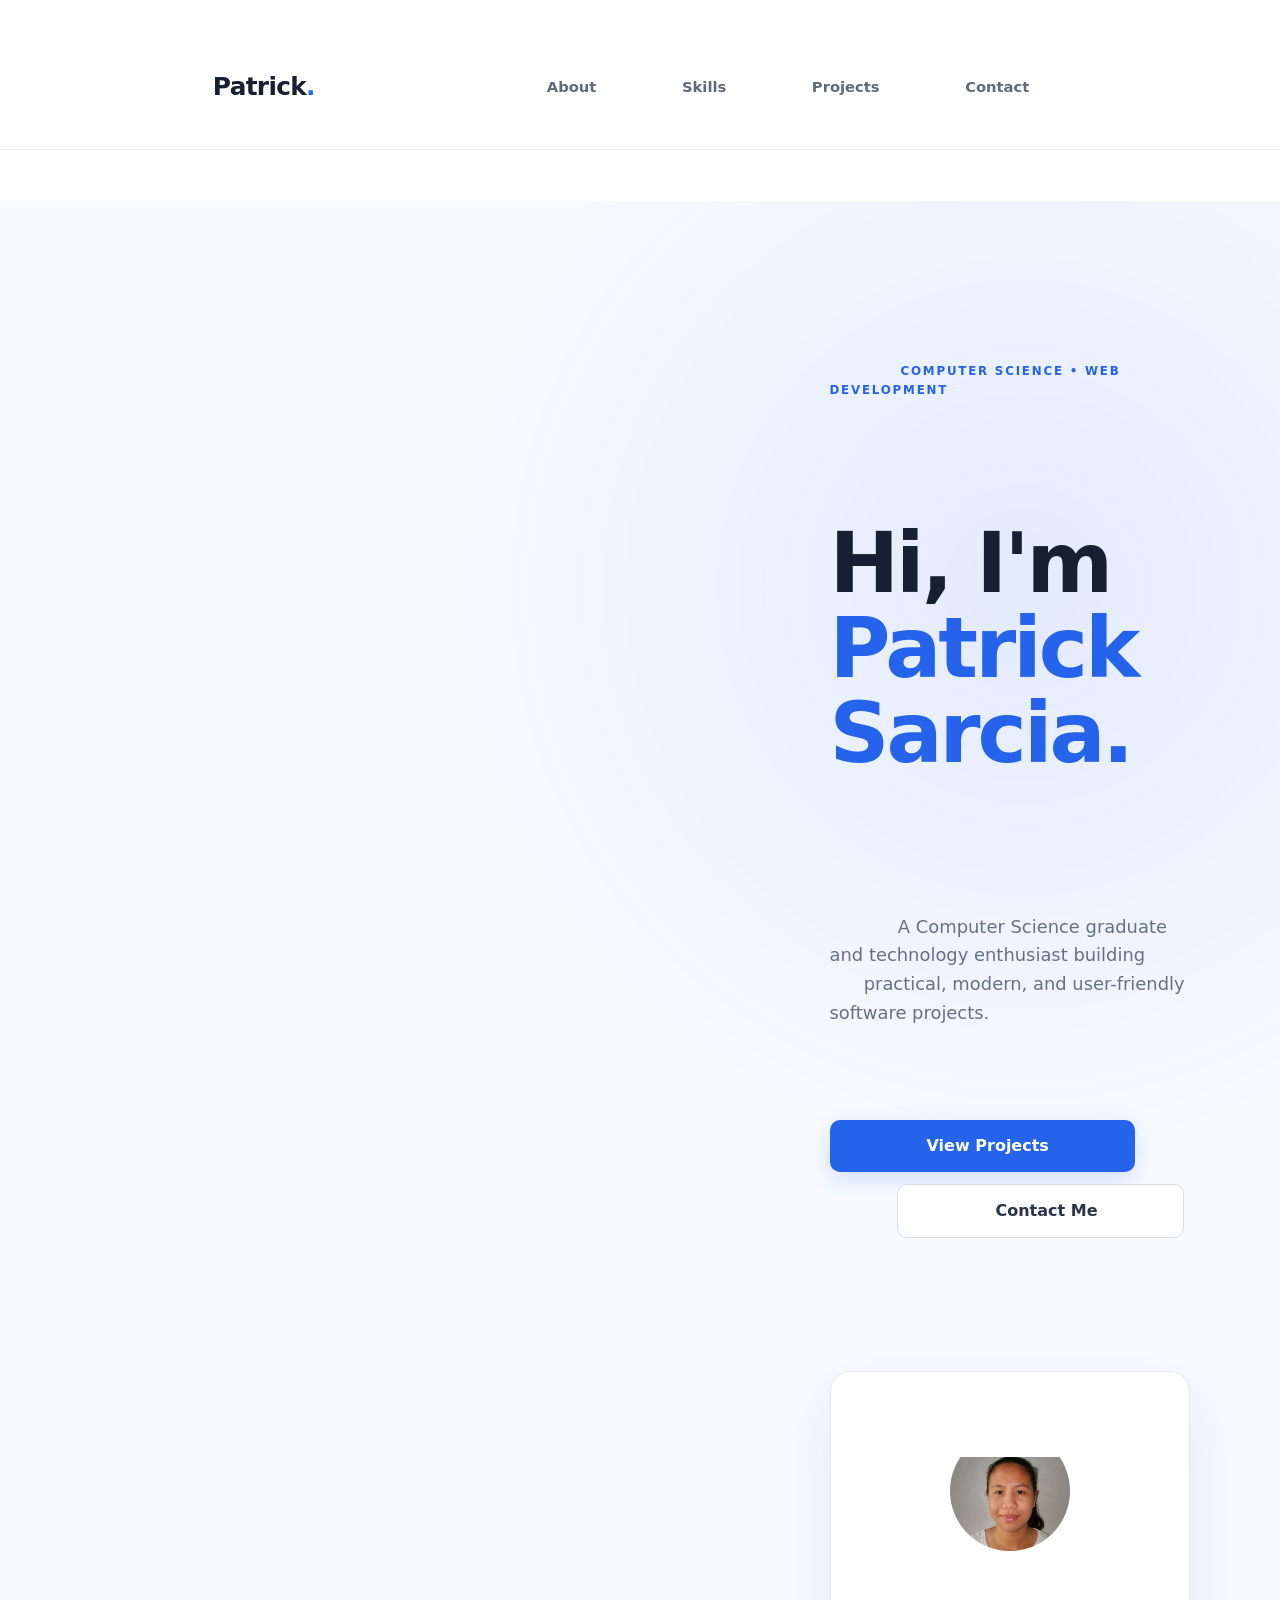
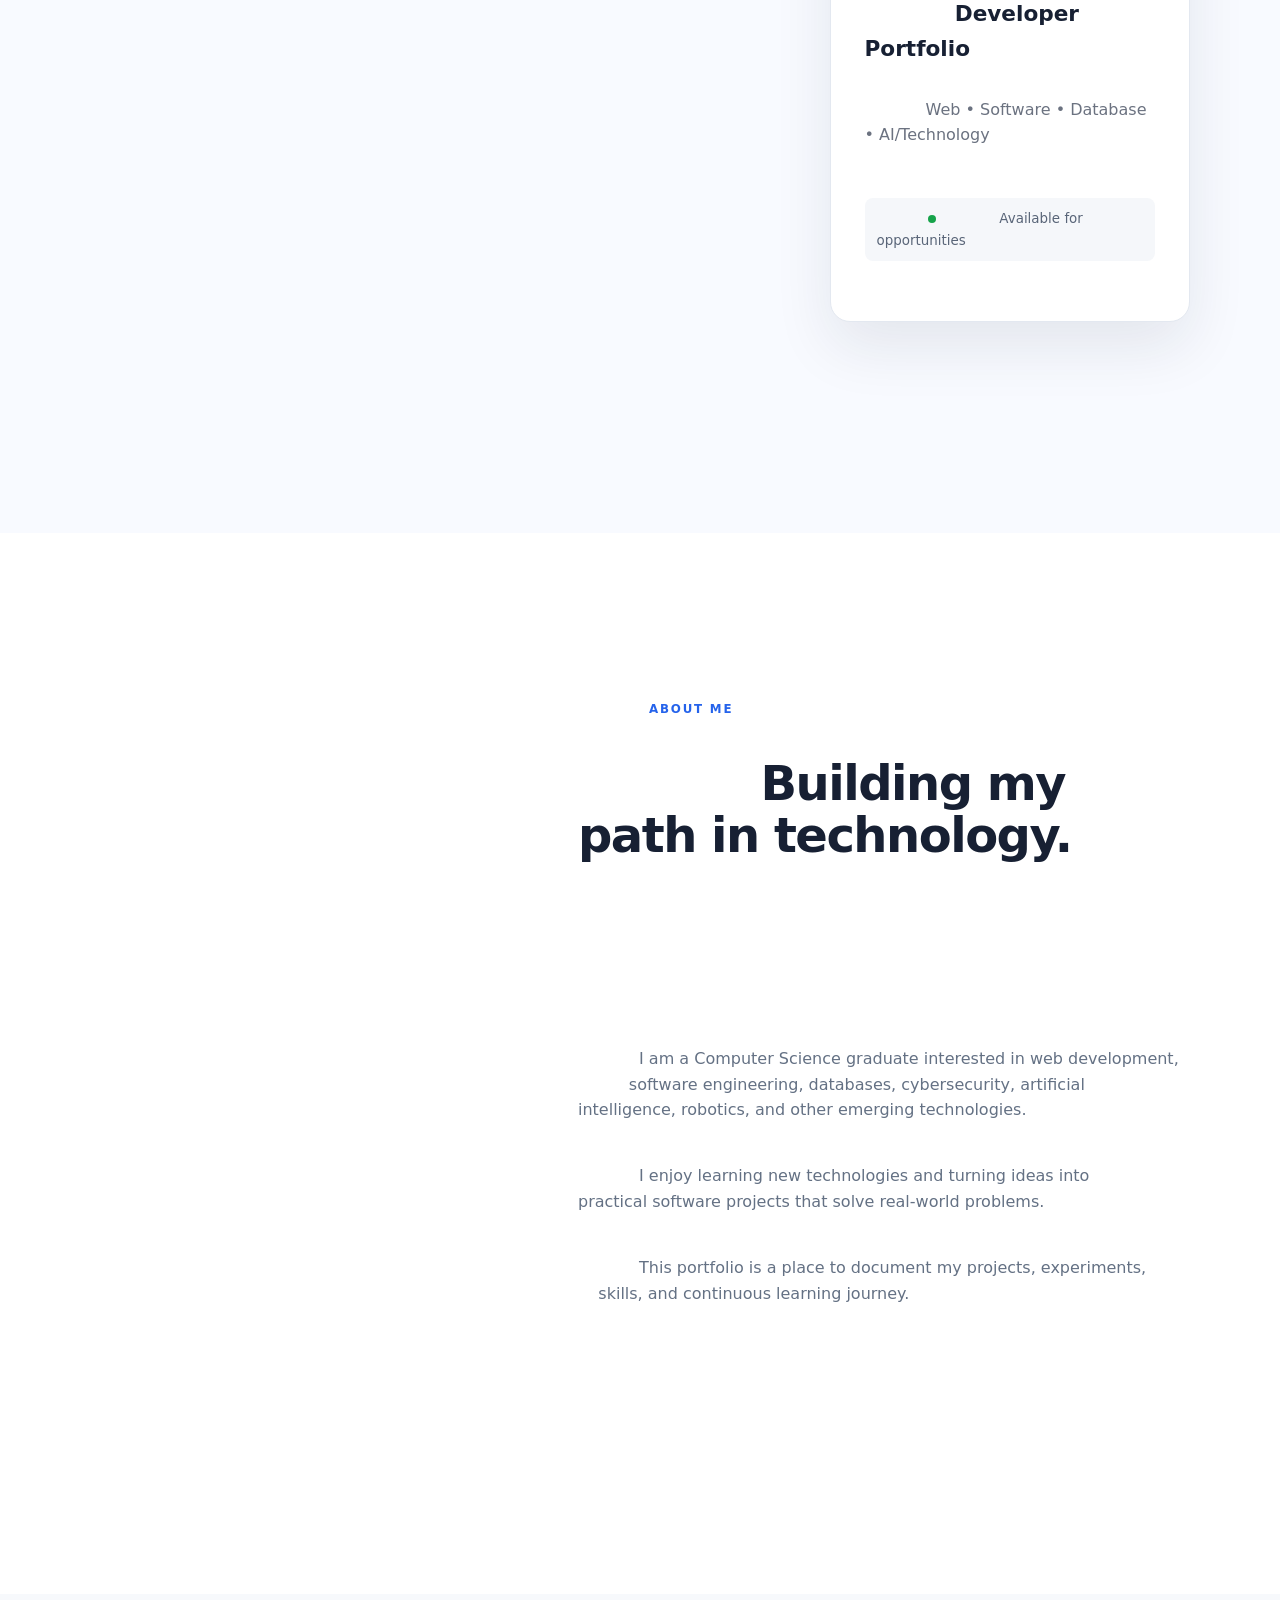
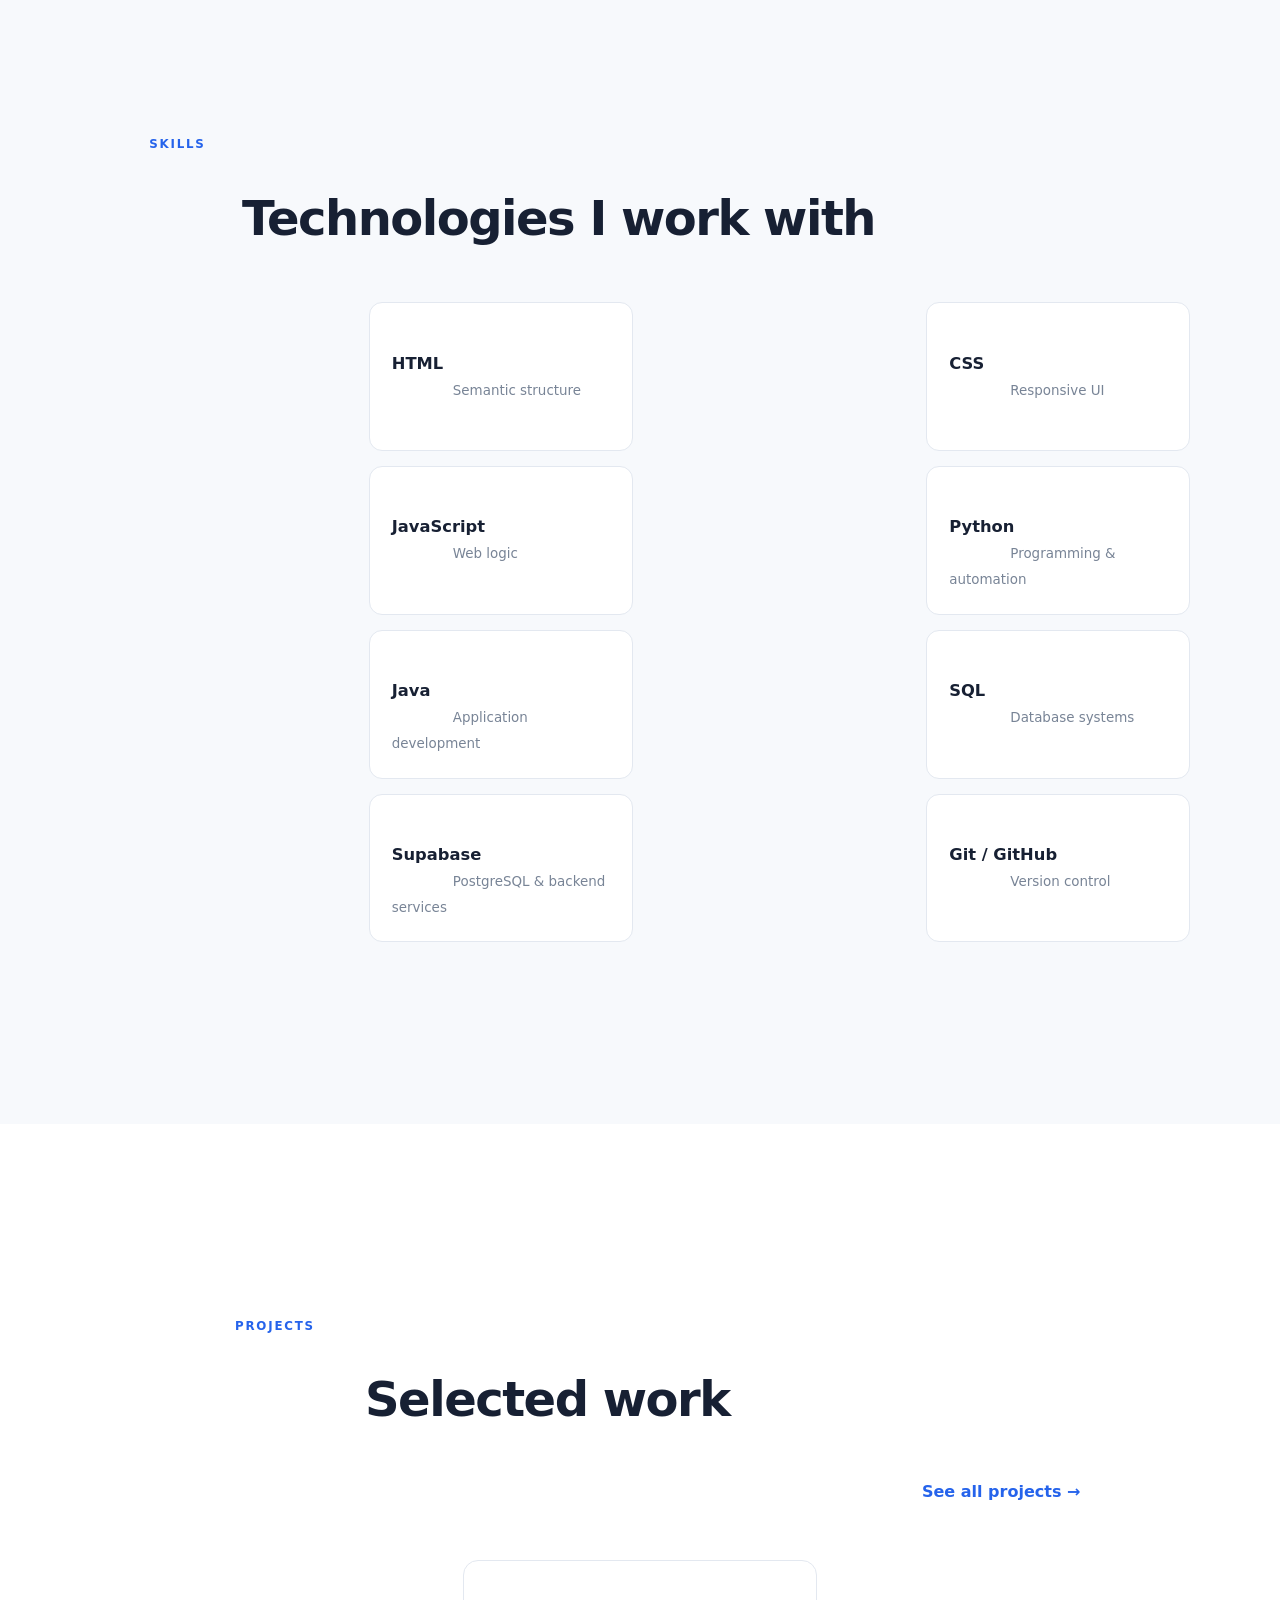
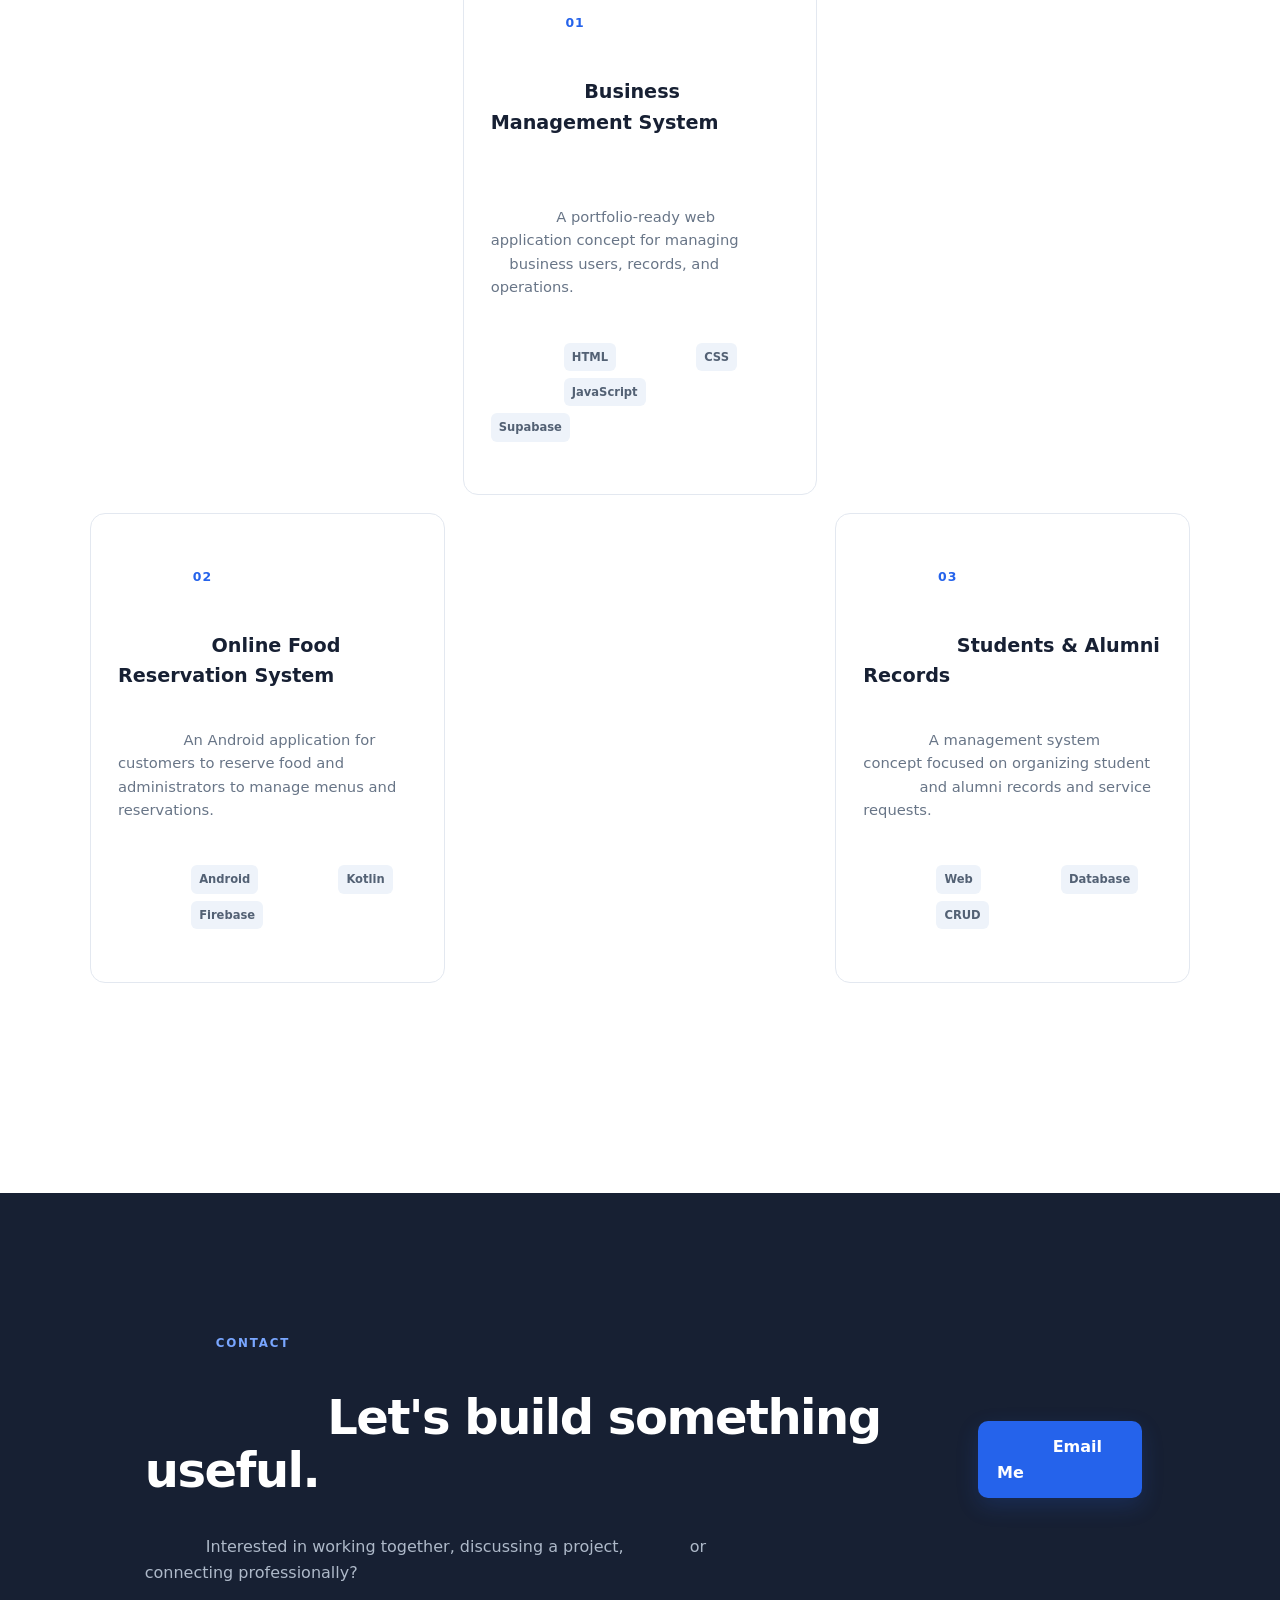
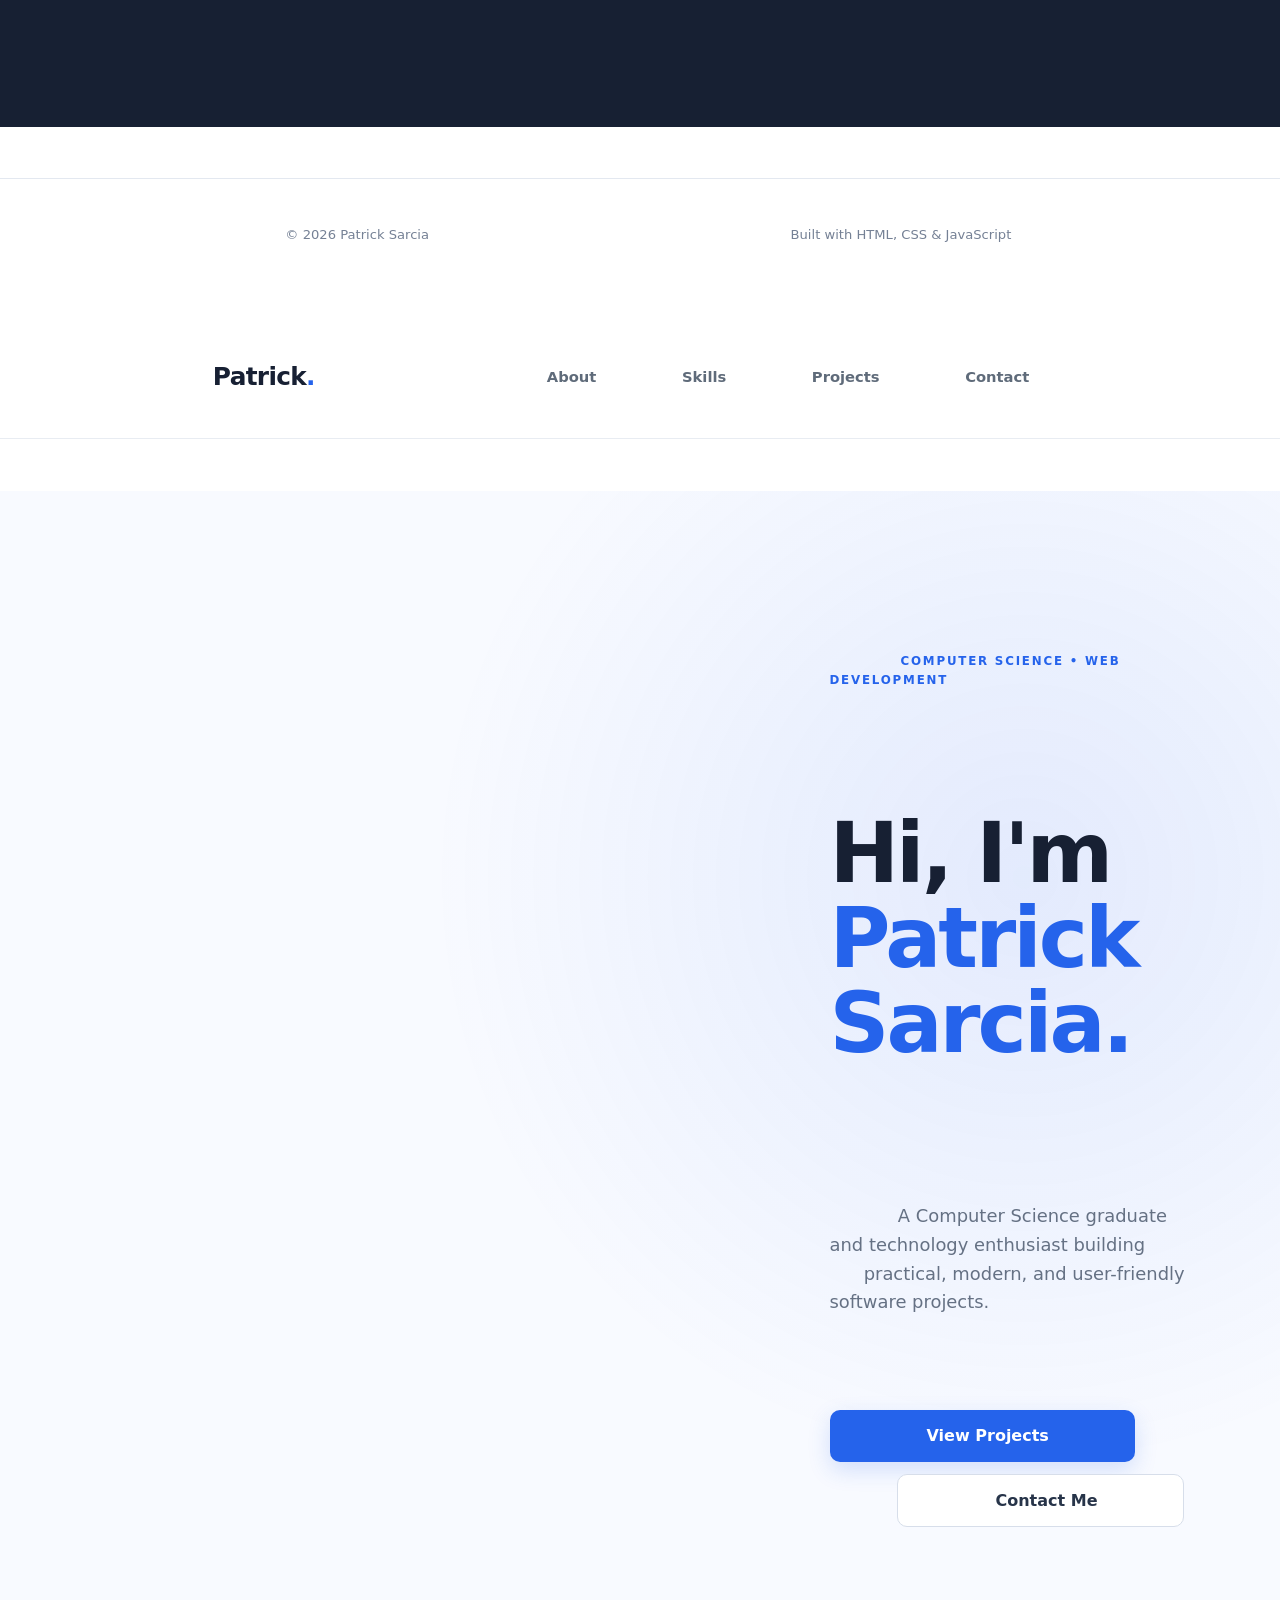
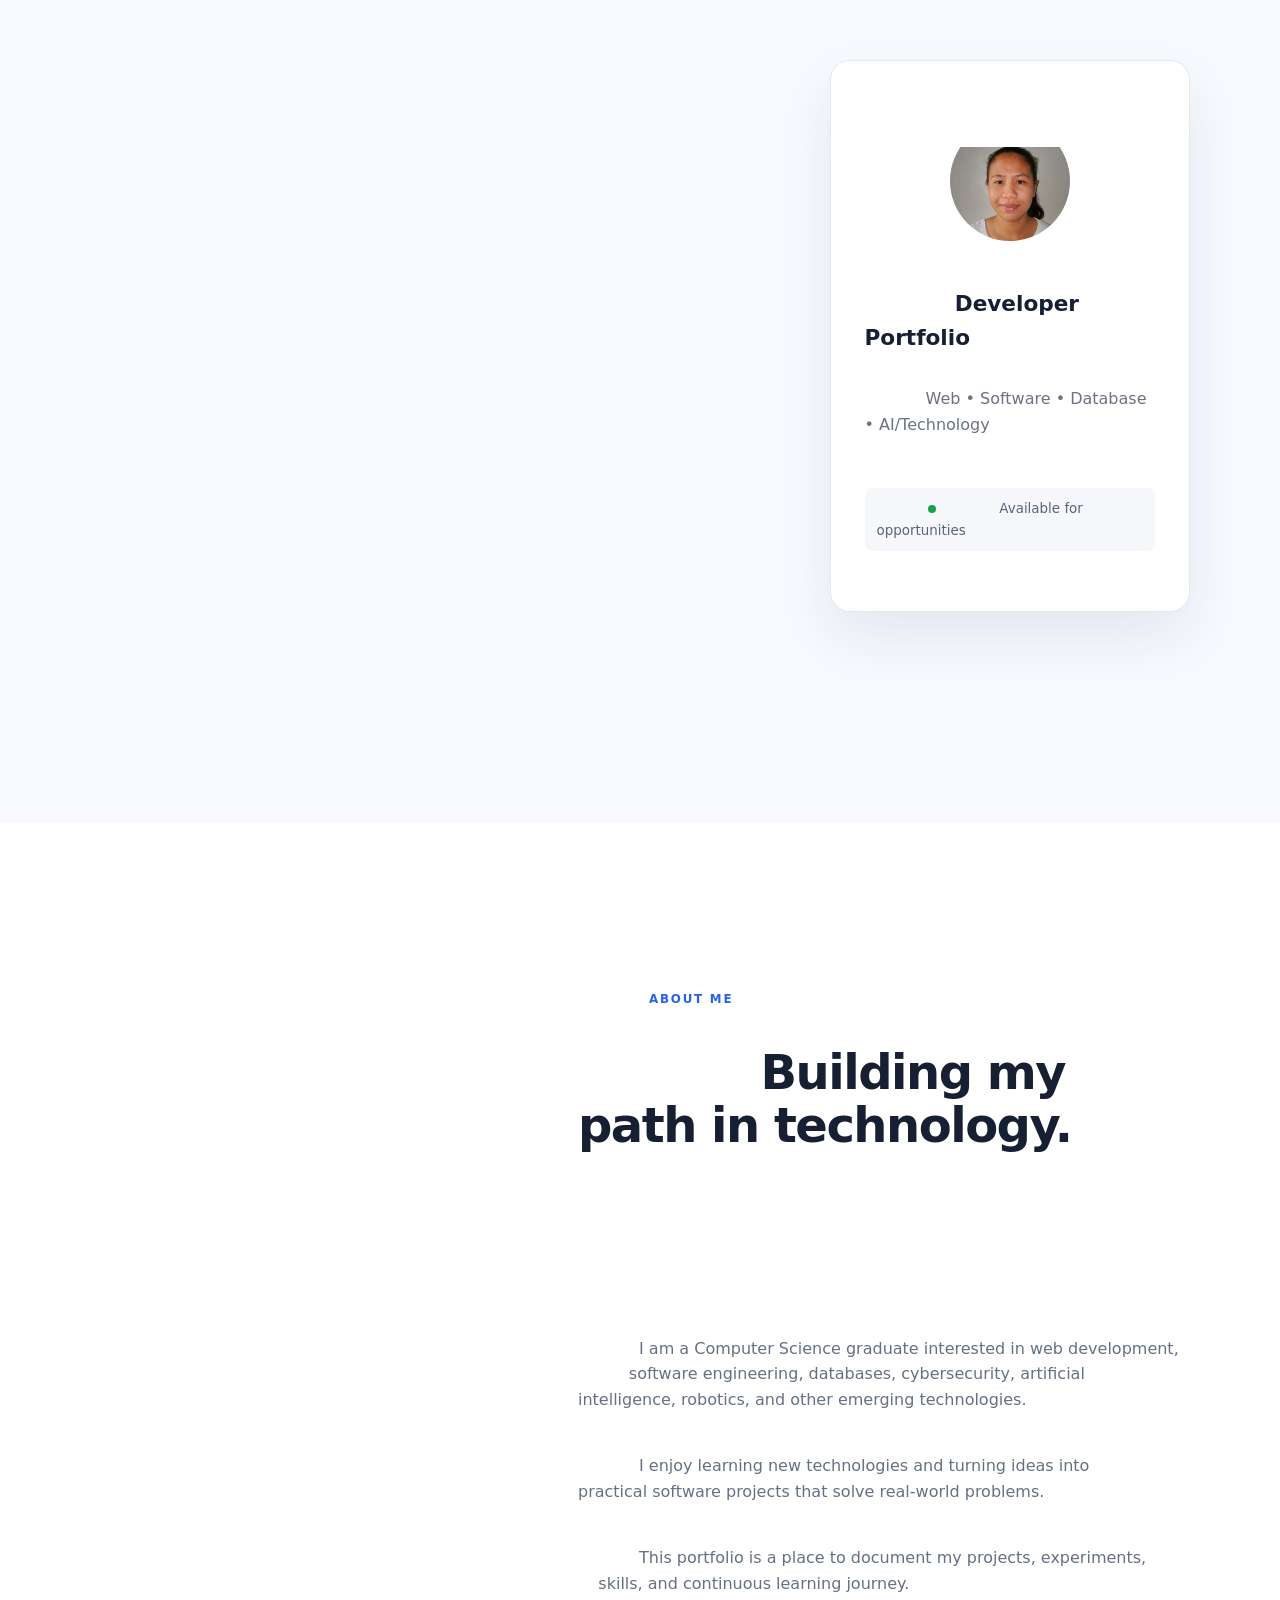
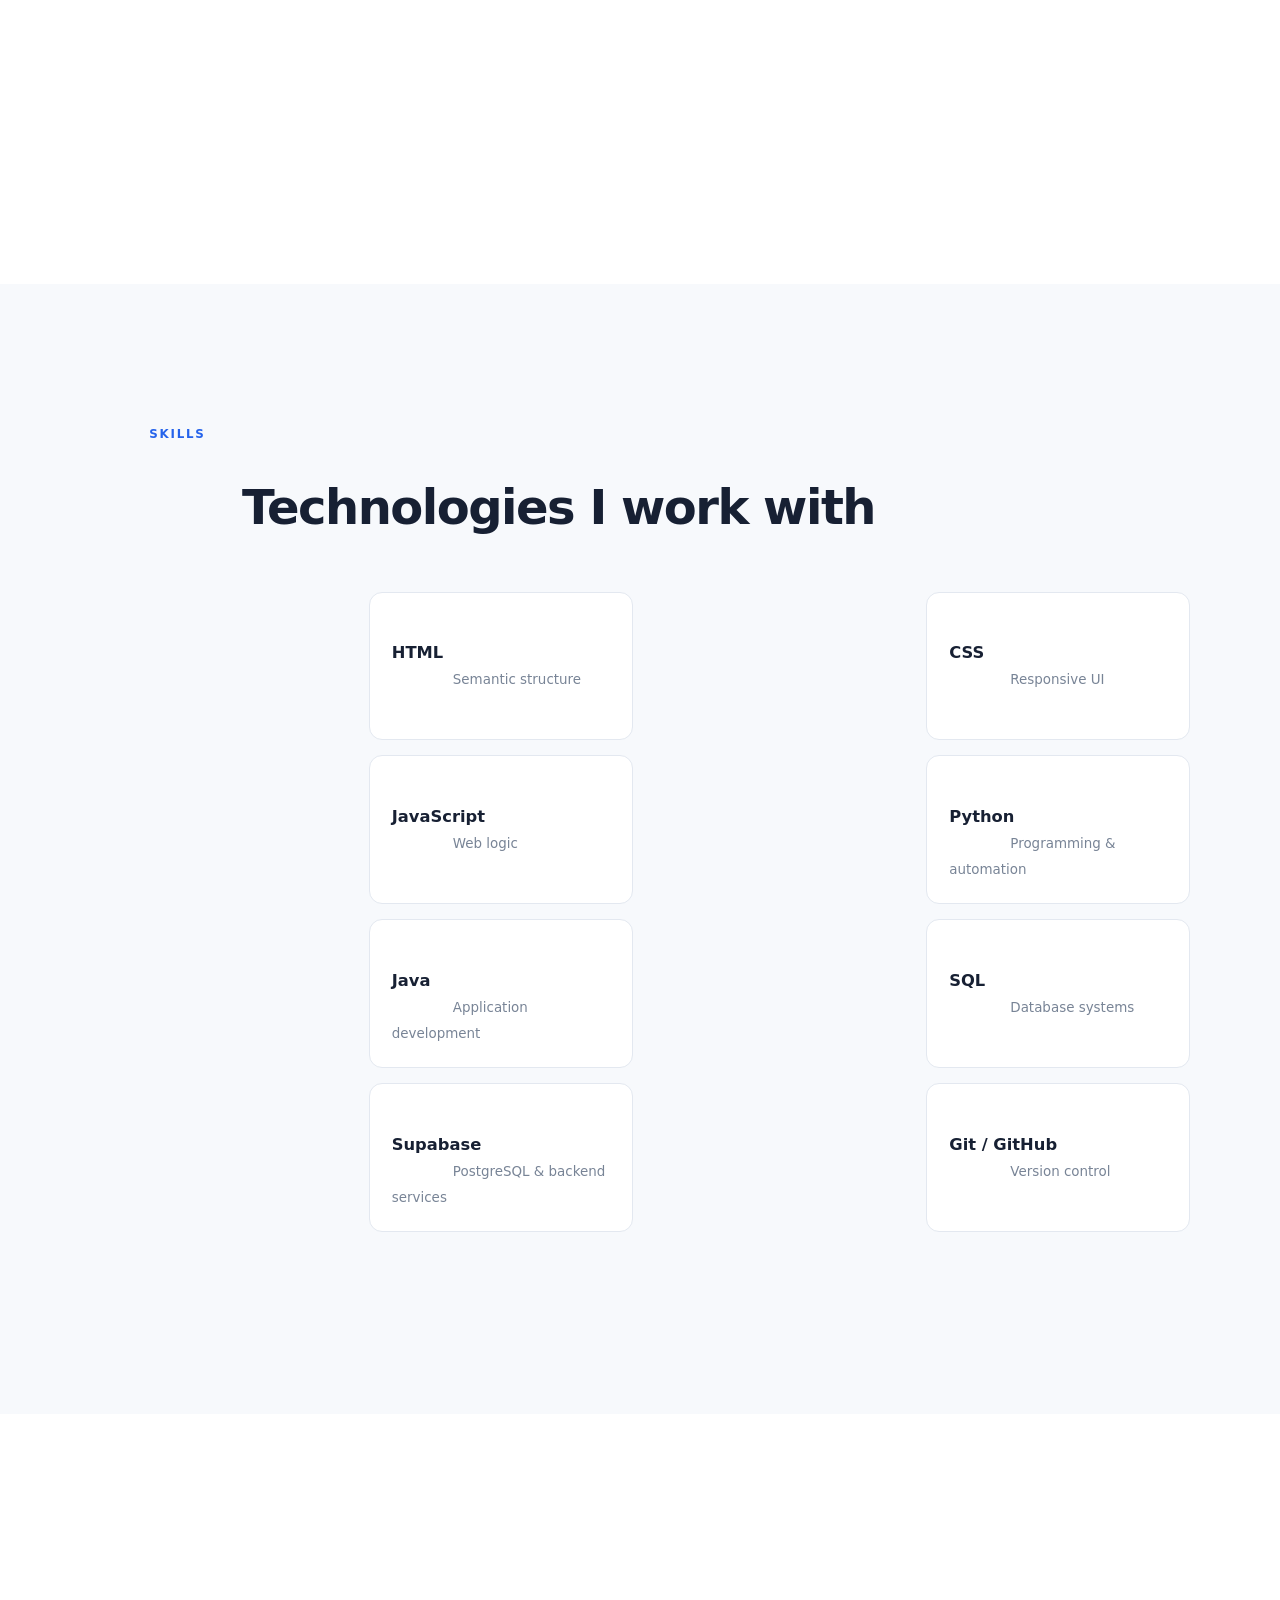
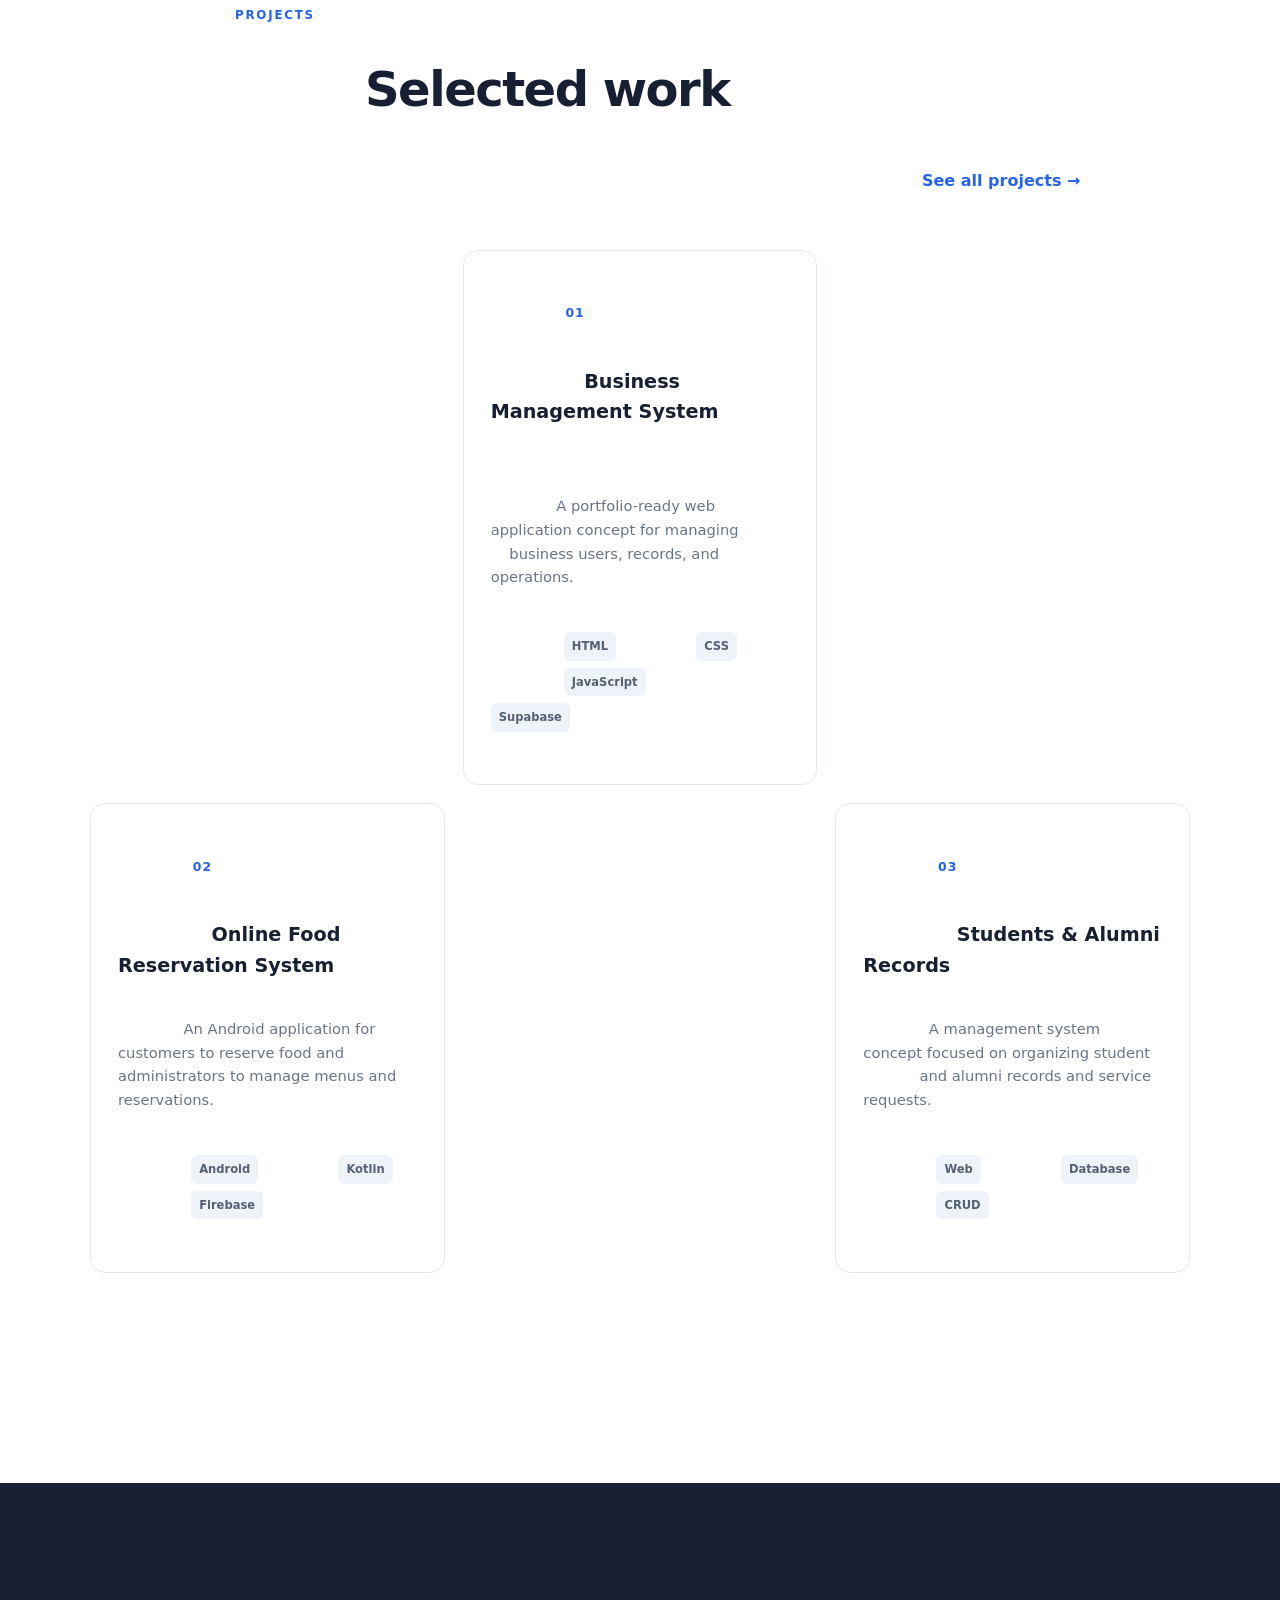
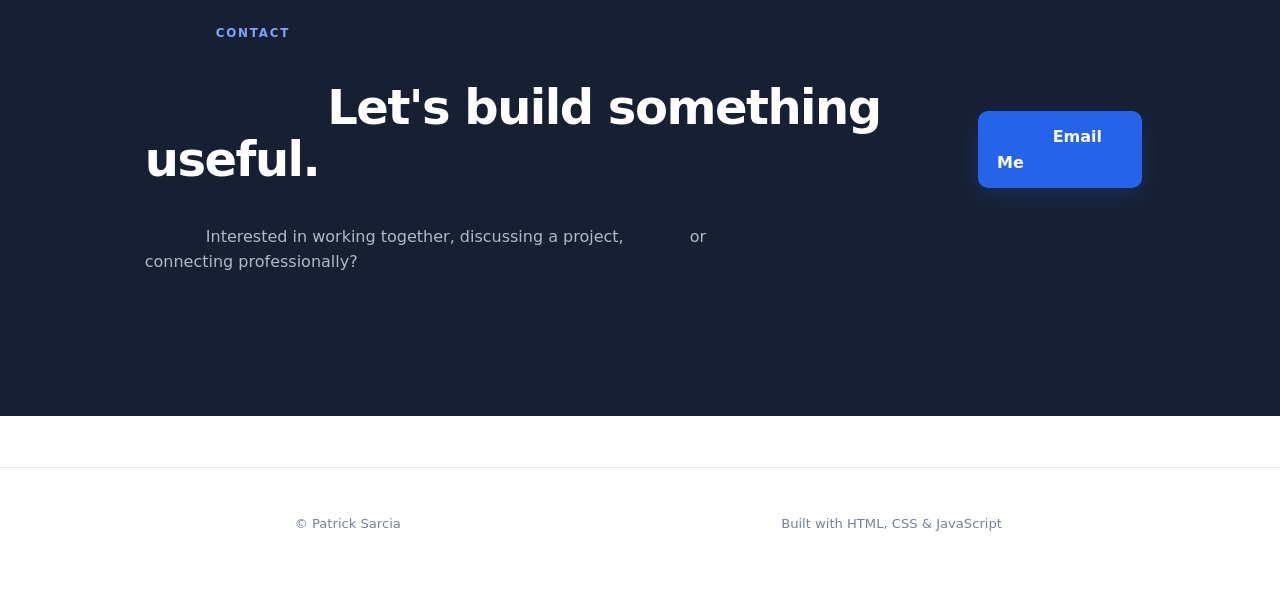
<file: Index.html>
<!DOCTYPE html>
<html lang="en">
<head>
  <meta charset="UTF-8">
  <meta name="viewport" content="width=device-width, initial-scale=1.0">

  <meta
    name="description"
    content="Patrick Sarcia — Computer Science graduate, developer, and technology enthusiast."
  >

  <meta name="author" content="Patrick Sarcia">

  <title>Patrick Sarcia | Portfolio</title>

  <link rel="stylesheet" href="style.css">
</head>

<body>

  <!-- ================= HEADER ================= -->
  <header class="site-header">

    <nav class="nav container">

      <a class="brand" href="index.html" aria-label="Patrick Sarcia home">
        Patrick<span>.</span>
      </a>

      <!-- Desktop Navigation -->
      <div class="nav-links" id="navLinks">

        <a href="#about">About</a>
        <a href="#skills">Skills</a>
        <a href="#projects">Projects</a>
        <a href="#contact">Contact</a>

      </div>

      <!-- Mobile Menu Button -->
      <button
        class="menu-toggle"
        type="button"
        aria-label="Open navigation menu"
        aria-expanded="false"
        aria-controls="navLinks"
      >
        ☰
      </button>

    </nav>

  </header>

  <main>

    <!-- ================= HERO ================= -->
    <section class="hero">

      <div class="container hero-grid">

        <div class="hero-content">

          <p class="eyebrow">
            COMPUTER SCIENCE • WEB DEVELOPMENT
          </p>

          <h1>
            Hi, I'm <span>Patrick Sarcia.</span>
          </h1>

          <p class="hero-text">
            A Computer Science graduate and technology enthusiast building
            practical, modern, and user-friendly software projects.
          </p>

          <div class="hero-actions">

            <a class="btn primary" href="#projects">
              View Projects
            </a>

            <a class="btn outline" href="#contact">
              Contact Me
            </a>

          </div>

        </div>

        <div class="hero-card">

          <div class="avatar">
             <img src="profile.jpg" alt="Patrick Sarcia">
          </div>

          <h2>
            Developer Portfolio
          </h2>

          <p>
            Web • Software • Database • AI/Technology
          </p>

          <div class="status">
            <span></span>
            Available for opportunities
          </div>

        </div>

      </div>

    </section>

    <!-- ================= ABOUT ================= -->
    <section id="about" class="section">

      <div class="container two-col">

        <div>

          <p class="eyebrow">
            ABOUT ME
          </p>

          <h2>
            Building my path in technology.
          </h2>

        </div>

        <div class="about-text">

          <p>
            I am a Computer Science graduate interested in web development,
            software engineering, databases, cybersecurity, artificial
            intelligence, robotics, and other emerging technologies.
          </p>

          <p>
            I enjoy learning new technologies and turning ideas into
            practical software projects that solve real-world problems.
          </p>

          <p>
            This portfolio is a place to document my projects, experiments,
            skills, and continuous learning journey.
          </p>

        </div>

      </div>

    </section>

    <!-- ================= SKILLS ================= -->
    <section id="skills" class="section section-muted">

      <div class="container">

        <p class="eyebrow">
          SKILLS
        </p>

        <h2>
          Technologies I work with
        </h2>

        <div class="skill-grid">

          <div class="skill-card">
            <strong>HTML</strong>
            <span>Semantic structure</span>
          </div>

          <div class="skill-card">
            <strong>CSS</strong>
            <span>Responsive UI</span>
          </div>

          <div class="skill-card">
            <strong>JavaScript</strong>
            <span>Web logic</span>
          </div>

          <div class="skill-card">
            <strong>Python</strong>
            <span>Programming & automation</span>
          </div>

          <div class="skill-card">
            <strong>Java</strong>
            <span>Application development</span>
          </div>

          <div class="skill-card">
            <strong>SQL</strong>
            <span>Database systems</span>
          </div>

          <div class="skill-card">
            <strong>Supabase</strong>
            <span>PostgreSQL & backend services</span>
          </div>

          <div class="skill-card">
            <strong>Git / GitHub</strong>
            <span>Version control</span>
          </div>

        </div>

      </div>

    </section>

    <!-- ================= PROJECTS ================= -->
    <section id="projects" class="section">

      <div class="container">

        <div class="section-head">

          <div>

            <p class="eyebrow">
              PROJECTS
            </p>

            <h2>
              Selected work
            </h2>

          </div>

          <a class="text-link" href="projects.html">
            See all projects →
          </a>

        </div>

        <div class="project-grid">

          <!-- Project 01 -->
          <article class="project-card">

            <div class="project-number">
              01
            </div>

            <h3>
              Business Management System
            </h3>

            <p>
              A portfolio-ready web application concept for managing
              business users, records, and operations.
            </p>

            <div class="tags">

              <span>HTML</span>
              <span>CSS</span>
              <span>JavaScript</span>
              <span>Supabase</span>

            </div>

          </article>

          <!-- Project 02 -->
          <article class="project-card">

            <div class="project-number">
              02
            </div>

            <h3>
              Online Food Reservation System
            </h3>



            <p>
              An Android application for customers to reserve food and
              administrators to manage menus and reservations.
            </p>

            <div class="tags">

              <span>Android</span>
              <span>Kotlin</span>
              <span>Firebase</span>

            </div>

          </article>

          <!-- Project 03 -->
          <article class="project-card">

            <div class="project-number">
              03
            </div>

            <h3>
              Students & Alumni Records
            </h3>

            <p>
              A management system concept focused on organizing student
              and alumni records and service requests.
            </p>

            <div class="tags">

              <span>Web</span>
              <span>Database</span>
              <span>CRUD</span>

            </div>

          </article>

        </div>

      </div>

    </section>

    <!-- ================= CONTACT ================= -->
    <section id="contact" class="section contact-section">

      <div class="container contact-card">

        <div>

          <p class="eyebrow">
            CONTACT
          </p>

          <h2>
            Let's build something useful.
          </h2>

          <p>
            Interested in working together, discussing a project,
            or connecting professionally?
          </p>

        </div>

        <a
          class="btn primary"
          href="mailto:sarciapatrick25@gmail.com"
        >
          Email Me
        </a>

      </div>

    </section>

  </main>

  <!-- ================= FOOTER ================= -->
  <footer class="footer">

    <div class="container footer-inner">

      <span>
        © <span id="year"></span> Patrick Sarcia
      </span>

      <span>
        Built with HTML, CSS & JavaScript
      </span>

    </div>

  </footer>

  <script src="script.js"></script>

</body>
</html><!DOCTYPE html>
<html lang="en">
<head>
  <meta charset="UTF-8">
  <meta name="viewport" content="width=device-width, initial-scale=1.0">

  <meta
    name="description"
    content="Patrick Sarcia — Computer Science graduate, developer, and technology enthusiast."
  >

  <meta name="author" content="Patrick Sarcia">

  <title>Patrick Sarcia | Portfolio</title>

  <link rel="stylesheet" href="style.css">
</head>

<body>

  <!-- ================= HEADER ================= -->
  <header class="site-header">

    <nav class="nav container">

      <a class="brand" href="index.html" aria-label="Patrick Sarcia home">
        Patrick<span>.</span>
      </a>

      <!-- Desktop Navigation -->
      <div class="nav-links" id="navLinks">

        <a href="#about">About</a>
        <a href="#skills">Skills</a>
        <a href="#projects">Projects</a>
        <a href="#contact">Contact</a>

      </div>

      <!-- Mobile Menu Button -->
      <button
        class="menu-toggle"
        type="button"
        aria-label="Open navigation menu"
        aria-expanded="false"
        aria-controls="navLinks"
      >
        ☰
      </button>

    </nav>

  </header>

  <main>

    <!-- ================= HERO ================= -->
    <section class="hero">

      <div class="container hero-grid">

        <div class="hero-content">

          <p class="eyebrow">
            COMPUTER SCIENCE • WEB DEVELOPMENT
          </p>

          <h1>
            Hi, I'm <span>Patrick Sarcia.</span>
          </h1>

          <p class="hero-text">
            A Computer Science graduate and technology enthusiast building
            practical, modern, and user-friendly software projects.
          </p>

          <div class="hero-actions">

            <a class="btn primary" href="#projects">
              View Projects
            </a>

            <a class="btn outline" href="#contact">
              Contact Me
            </a>

          </div>

        </div>

        <div class="hero-card">

          <div class="avatar">
             <img src="profile.jpg" alt="Patrick Sarcia">
          </div>

          <h2>
            Developer Portfolio
          </h2>

          <p>
            Web • Software • Database • AI/Technology
          </p>

          <div class="status">
            <span></span>
            Available for opportunities
          </div>

        </div>

      </div>

    </section>

    <!-- ================= ABOUT ================= -->
    <section id="about" class="section">

      <div class="container two-col">

        <div>

          <p class="eyebrow">
            ABOUT ME
          </p>

          <h2>
            Building my path in technology.
          </h2>

        </div>

        <div class="about-text">

          <p>
            I am a Computer Science graduate interested in web development,
            software engineering, databases, cybersecurity, artificial
            intelligence, robotics, and other emerging technologies.
          </p>

          <p>
            I enjoy learning new technologies and turning ideas into
            practical software projects that solve real-world problems.
          </p>

          <p>
            This portfolio is a place to document my projects, experiments,
            skills, and continuous learning journey.
          </p>

        </div>

      </div>

    </section>

    <!-- ================= SKILLS ================= -->
    <section id="skills" class="section section-muted">

      <div class="container">

        <p class="eyebrow">
          SKILLS
        </p>

        <h2>
          Technologies I work with
        </h2>

        <div class="skill-grid">

          <div class="skill-card">
            <strong>HTML</strong>
            <span>Semantic structure</span>
          </div>

          <div class="skill-card">
            <strong>CSS</strong>
            <span>Responsive UI</span>
          </div>

          <div class="skill-card">
            <strong>JavaScript</strong>
            <span>Web logic</span>
          </div>

          <div class="skill-card">
            <strong>Python</strong>
            <span>Programming & automation</span>
          </div>

          <div class="skill-card">
            <strong>Java</strong>
            <span>Application development</span>
          </div>

          <div class="skill-card">
            <strong>SQL</strong>
            <span>Database systems</span>
          </div>

          <div class="skill-card">
            <strong>Supabase</strong>
            <span>PostgreSQL & backend services</span>
          </div>

          <div class="skill-card">
            <strong>Git / GitHub</strong>
            <span>Version control</span>
          </div>

        </div>

      </div>

    </section>

    <!-- ================= PROJECTS ================= -->
    <section id="projects" class="section">

      <div class="container">

        <div class="section-head">

          <div>

            <p class="eyebrow">
              PROJECTS
            </p>

            <h2>
              Selected work
            </h2>

          </div>

          <a class="text-link" href="projects.html">
            See all projects →
          </a>

        </div>

        <div class="project-grid">

          <!-- Project 01 -->
          <article class="project-card">

            <div class="project-number">
              01
            </div>

            <h3>
              Business Management System
            </h3>

            <p>
              A portfolio-ready web application concept for managing
              business users, records, and operations.
            </p>

            <div class="tags">

              <span>HTML</span>
              <span>CSS</span>
              <span>JavaScript</span>
              <span>Supabase</span>

            </div>

          </article>

          <!-- Project 02 -->
          <article class="project-card">

            <div class="project-number">
              02
            </div>

            <h3>
              Online Food Reservation System
            </h3>



            <p>
              An Android application for customers to reserve food and
              administrators to manage menus and reservations.
            </p>

            <div class="tags">

              <span>Android</span>
              <span>Kotlin</span>
              <span>Firebase</span>

            </div>

          </article>

          <!-- Project 03 -->
          <article class="project-card">

            <div class="project-number">
              03
            </div>

            <h3>
              Students & Alumni Records
            </h3>

            <p>
              A management system concept focused on organizing student
              and alumni records and service requests.
            </p>

            <div class="tags">

              <span>Web</span>
              <span>Database</span>
              <span>CRUD</span>

            </div>

          </article>

        </div>

      </div>

    </section>

    <!-- ================= CONTACT ================= -->
    <section id="contact" class="section contact-section">

      <div class="container contact-card">

        <div>

          <p class="eyebrow">
            CONTACT
          </p>

          <h2>
            Let's build something useful.
          </h2>

          <p>
            Interested in working together, discussing a project,
            or connecting professionally?
          </p>

        </div>

        <a
          class="btn primary"
          href="mailto:sarciapatrick25@gmail.com"
        >
          Email Me
        </a>

      </div>

    </section>

  </main>

  <!-- ================= FOOTER ================= -->
  <footer class="footer">

    <div class="container footer-inner">

      <span>
        © <span id="year"></span> Patrick Sarcia
      </span>

      <span>
        Built with HTML, CSS & JavaScript
      </span>

    </div>

  </footer>

  <script src="script.js"></script>

</body>
</html>
</file>
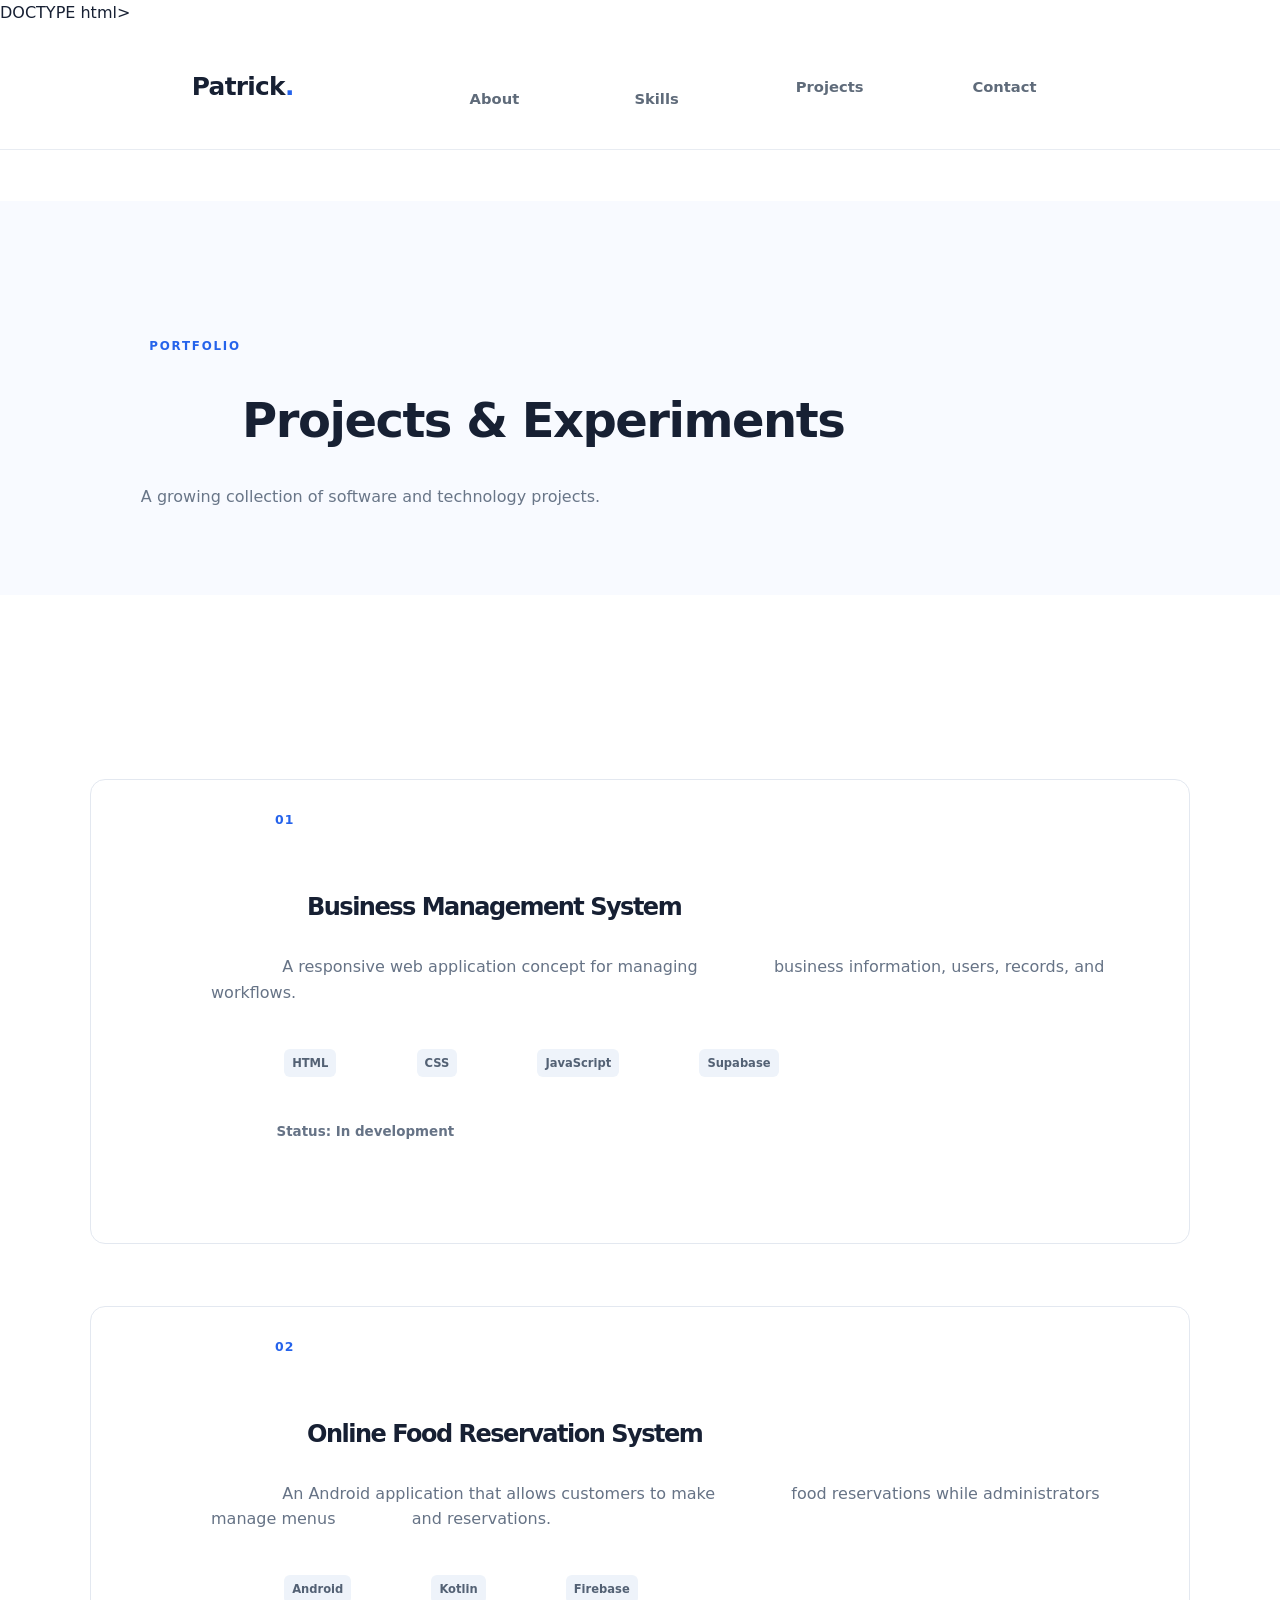
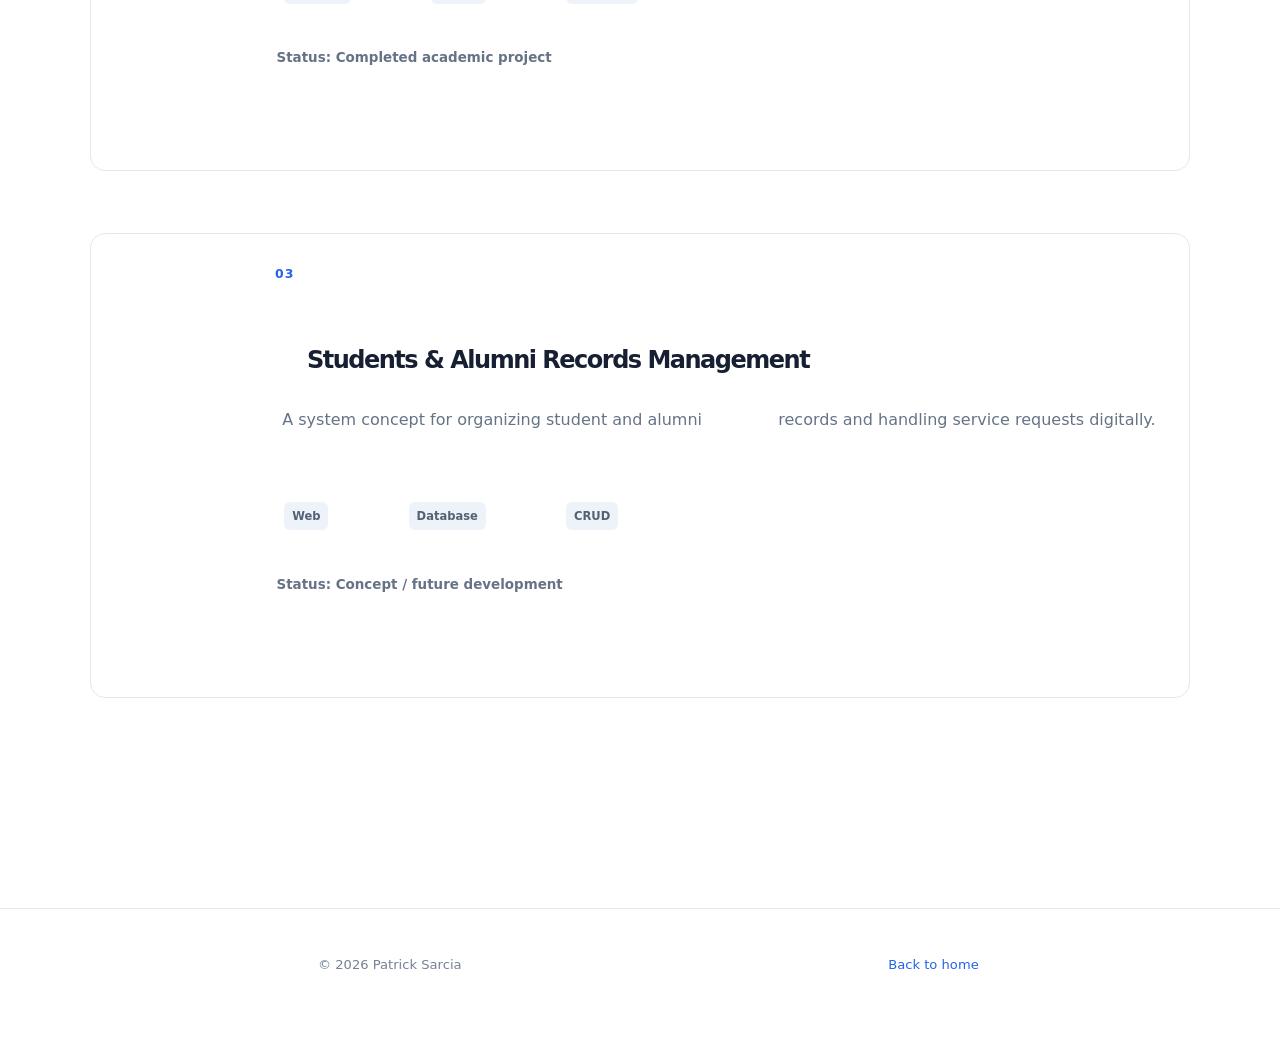
<file: Project.html>
DOCTYPE html>
<html lang="en">
<head>

  <meta charset="UTF-8">
  <meta name="viewport" content="width=device-width, initial-scale=1.0">

  <meta
    name="description"
    content="Projects and experiments by Patrick Sarcia, Computer Science graduate and developer."
  >

  <meta name="author" content="Patrick Sarcia">

  <title>Projects | Patrick Sarcia</title>

  <link rel="stylesheet" href="style.css">

</head>

<body>

  <!-- ================= HEADER ================= -->
  <header class="site-header">

    <nav class="nav container">

      <a
        class="brand"
        href="index.html"
        aria-label="Patrick Sarcia home"
      >
        Patrick<span>.</span>
      </a>

      <!-- Desktop Navigation -->
      <div class="nav-links" id="navLinks">

        <a href="index.html#about">
          About
        </a>

        <a href="index.html#skills">
          Skills
        </a>

        <a href="index.html#projects">
          Projects
        </a>

        <a href="index.html#contact">
          Contact
        </a>

      </div>

      <!-- Mobile Menu Button -->
      <button
        class="menu-toggle"
        type="button"
        aria-label="Open navigation menu"
        aria-expanded="false"
        aria-controls="navLinks"
      >
        ☰
      </button>

    </nav>

  </header>

  <main>

    <!-- ================= PAGE HERO ================= -->
    <section class="page-hero">

      <div class="container">

        <p class="eyebrow">
          PORTFOLIO
        </p>

        <h1>
          Projects & Experiments
        </h1>

        <p>
          A growing collection of software and technology projects.
        </p>

      </div>

    </section>

    <!-- ================= PROJECT LIST ================= -->
    <section class="section">

      <div class="container project-list">

        <!-- Project 01 -->
        <article class="project-detail">

          <div class="project-number">
            01
          </div>

          <div>

            <h2>
              Business Management System
            </h2>

            <p>
              A responsive web application concept for managing
              business information, users, records, and workflows.
            </p>

            <div class="tags">

              <span>HTML</span>
              <span>CSS</span>
              <span>JavaScript</span>
              <span>Supabase</span>

            </div>

            <p class="project-status">
              Status: In development
            </p>

          </div>

        </article>

        <!-- Project 02 -->
        <article class="project-detail">

          <div class="project-number">
            02
          </div>

          <div>

            <h2>
              Online Food Reservation System
            </h2>

            <p>
              An Android application that allows customers to make
              food reservations while administrators manage menus
              and reservations.
            </p>

            <div class="tags">

              <span>Android</span>
              <span>Kotlin</span>
              <span>Firebase</span>

            </div>

            <p class="project-status">
              Status: Completed academic project
            </p>

          </div>

        </article>

        <!-- Project 03 -->
        <article class="project-detail">

          <div class="project-number">
            03
          </div>

          <div>

            <h2>
              Students & Alumni Records Management
            </h2>

            <p>
              A system concept for organizing student and alumni
              records and handling service requests digitally.
            </p>

            <div class="tags">

              <span>Web</span>
              <span>Database</span>
              <span>CRUD</span>

            </div>

            <p class="project-status">
              Status: Concept / future development
            </p>

          </div>

        </article>

      </div>

    </section>

  </main>

  <!-- ================= FOOTER ================= -->
  <footer class="footer">

    <div class="container footer-inner">

      <span>
        © <span id="year"></span> Patrick Sarcia
      </span>

      <a href="index.html">
        Back to home
      </a>

    </div>

  </footer>

  <script src="script.js"></script>

</body>
</html>
</file>
<file: style.css>
/* =========================================================
   RESET
========================================================= */

* {
    margin: 0;
    padding: 0;
    box-sizing: border-box;
}

/* =========================================================
   BASE
========================================================= */

html {
    scroll-behavior: smooth;
    scroll-padding-top: 90px;
}

body {
    font-family:
        Inter,
        ui-sans-serif,
        system-ui,
        -apple-system,
        BlinkMacSystemFont,
        "Segoe UI",
        sans-serif;

    color: #172033;
    background: #ffffff;
    line-height: 1.6;
}

a {
    color: inherit;
}

button,
input,
textarea {
    font: inherit;
}

button {
    cursor: pointer;
}

.container {
    width: min(1100px, 92%);
    margin: 0 auto;
}

/* =========================================================
   HEADER / NAVIGATION
========================================================= */

.site-header {
    background: rgba(255, 255, 255, 0.94);
    backdrop-filter: blur(12px);

    border-bottom: 1px solid #e8ecf2;

    position: sticky;
    top: 0;

    z-index: 100;
}

.nav {
    min-height: 72px;

    display: flex;
    align-items: center;
    justify-content: space-between;

    gap: 20px;

    position: relative;
}

.brand {
    text-decoration: none;

    font-size: 1.55rem;
    font-weight: 800;

    letter-spacing: -0.7px;

    white-space: nowrap;
}

.brand span {
    color: #2563eb;
}

/* Desktop navigation */

.nav-links {
    display: flex;
    align-items: center;

    gap: 25px;
}

.nav-links a {
    text-decoration: none;

    color: #5f6b7a;

    font-size: 0.92rem;
    font-weight: 600;

    transition: color 0.2s ease;
}

.nav-links a:hover {
    color: #2563eb;
}

/* Mobile menu button */

.menu-toggle {
    display: none;

    border: 0;
    background: transparent;

    color: #172033;

    font-size: 1.6rem;

    line-height: 1;

    padding: 8px;

    border-radius: 8px;
}

.menu-toggle:hover {
    background: #f1f5f9;
}

/* =========================================================
   HERO
========================================================= */

.hero {
    padding: 110px 0 90px;

    background:
        radial-gradient(
            circle at 80% 20%,
            rgba(37, 99, 235, 0.10),
            transparent 32%
        ),
        #f8faff;
}

.hero-grid {
    display: grid;

    grid-template-columns: 1.3fr 0.7fr;

    gap: 70px;

    align-items: center;
}

.eyebrow {
    color: #2563eb;

    font-size: 0.74rem;
    font-weight: 800;

    letter-spacing: 1.8px;

    margin-bottom: 12px;
}

.hero h1 {
    font-size: clamp(2.8rem, 7vw, 5.2rem);

    line-height: 1.02;

    letter-spacing: -3px;

    max-width: 800px;
}

.hero h1 span {
    color: #2563eb;
}

.hero-text {
    max-width: 650px;

    color: #657184;

    font-size: 1.12rem;

    margin: 25px 0 30px;
}

/* =========================================================
   BUTTONS
========================================================= */

.hero-actions {
    display: flex;

    gap: 12px;

    flex-wrap: wrap;
}

.btn {
    display: inline-flex;

    justify-content: center;
    align-items: center;

    text-decoration: none;

    border: 0;
    border-radius: 10px;

    padding: 13px 19px;

    font-weight: 750;

    cursor: pointer;

    transition:
        transform 0.2s ease,
        background 0.2s ease,
        box-shadow 0.2s ease;
}

.btn:hover {
    transform: translateY(-2px);
}

.primary {
    background: #2563eb;

    color: #ffffff;

    box-shadow:
        0 8px 22px rgba(37, 99, 235, 0.18);
}

.primary:hover {
    background: #1d4ed8;
}

.outline {
    border: 1px solid #d7deea;

    background: #ffffff;

    color: #273449;
}

.outline:hover {
    background: #f8fafc;
}

/* =========================================================
   HERO CARD
========================================================= */

.hero-card {
    background: #ffffff;

    border: 1px solid #e3e8f0;

    border-radius: 20px;

    padding: 34px;

    box-shadow:
        0 25px 60px rgba(20, 32, 55, 0.09);
}

.avatar {
    width: 120px;
    height: 120px;
    border-radius: 50%;
    overflow: hidden;
    margin: 0 auto 20px;
}

.avatar img {
    width: 100%;
    height: 100%;
    object-fit: cover;
    display: block;
}

.hero-card h2 {
    font-size: 1.35rem;

    margin-bottom: 5px;
}

.hero-card p {
    color: #6b7280;
}

.status {
    margin-top: 25px;

    padding: 10px 12px;

    border-radius: 8px;

    background: #f5f7fa;

    color: #596578;

    font-size: 0.84rem;
}

.status span {
    display: inline-block;

    width: 8px;
    height: 8px;

    border-radius: 50%;

    background: #16a34a;

    margin-right: 8px;
}

/* =========================================================
   SECTIONS
========================================================= */

.section {
    padding: 90px 0;
}

.section-muted {
    background: #f7f9fc;
}

.section h2,
.page-hero h1 {
    font-size: clamp(2rem, 4vw, 3rem);

    line-height: 1.1;

    letter-spacing: -1.5px;
}

/* =========================================================
   ABOUT
========================================================= */

.two-col {
    display: grid;

    grid-template-columns: 0.8fr 1.2fr;

    gap: 80px;
}

.about-text p {
    color: #647184;

    margin-bottom: 15px;
}

/* =========================================================
   SKILLS
========================================================= */

.skill-grid {
    display: grid;

    grid-template-columns: repeat(4, 1fr);

    gap: 15px;

    margin-top: 32px;
}

.skill-card {
    padding: 22px;

    background: #ffffff;

    border: 1px solid #e3e8f0;

    border-radius: 13px;

    transition:
        transform 0.2s ease,
        box-shadow 0.2s ease;
}

.skill-card:hover {
    transform: translateY(-3px);

    box-shadow:
        0 12px 25px rgba(20, 32, 55, 0.07);
}

.skill-card strong {
    display: block;

    font-size: 1.02rem;
}

.skill-card span {
    color: #788496;

    font-size: 0.84rem;
}

/* =========================================================
   PROJECTS
========================================================= */

.section-head {
    display: flex;

    justify-content: space-between;
    align-items: end;

    gap: 25px;

    margin-bottom: 30px;
}

.text-link {
    color: #2563eb;

    text-decoration: none;

    font-weight: 700;

    white-space: nowrap;
}

.text-link:hover {
    text-decoration: underline;
}

.project-grid {
    display: grid;

    grid-template-columns: repeat(3, 1fr);

    gap: 18px;
}

.project-card {
    border: 1px solid #e3e8f0;

    border-radius: 15px;

    padding: 27px;

    background: #ffffff;

    transition:
        transform 0.2s ease,
        box-shadow 0.2s ease;
}

.project-card:hover {
    transform: translateY(-4px);

    box-shadow:
        0 18px 35px rgba(20, 32, 55, 0.08);
}

.project-number {
    color: #2563eb;

    font-weight: 800;

    font-size: 0.78rem;

    letter-spacing: 1px;

    margin-bottom: 18px;
}

.project-card h3 {
    font-size: 1.2rem;

    margin-bottom: 10px;
}

.project-card p {
    color: #687587;

    font-size: 0.92rem;
}

/* =========================================================
   TAGS
========================================================= */

.tags {
    display: flex;

    flex-wrap: wrap;

    gap: 7px;

    margin-top: 18px;
}

.tags span {
    font-size: 0.72rem;

    padding: 5px 8px;

    background: #eef3fa;

    border-radius: 6px;

    color: #536174;

    font-weight: 700;
}

/* =========================================================
   CONTACT
========================================================= */

.contact-section {
    background: #172033;

    color: #ffffff;
}

.contact-card {
    display: flex;

    justify-content: space-between;
    align-items: center;

    gap: 30px;
}

.contact-card p:not(.eyebrow) {
    color: #aeb9c9;

    margin-top: 12px;

    max-width: 650px;
}

.contact-section .eyebrow {
    color: #79a6ff;
}

/* =========================================================
   FOOTER
========================================================= */

.footer {
    border-top: 1px solid #e3e8f0;

    padding: 24px 0;

    color: #758195;

    font-size: 0.82rem;
}

.footer-inner {
    display: flex;

    justify-content: space-between;

    gap: 20px;
}

.footer a {
    color: #2563eb;

    text-decoration: none;
}

.footer a:hover {
    text-decoration: underline;
}

/* =========================================================
   PROJECTS PAGE
========================================================= */

.page-hero {
    padding: 85px 0;

    background: #f8faff;
}

.page-hero p:last-child {
    color: #697688;

    margin-top: 12px;
}

.project-list {
    display: grid;

    gap: 18px;
}

.project-detail {
    display: grid;

    grid-template-columns: 70px 1fr;

    gap: 20px;

    padding: 30px;

    border: 1px solid #e3e8f0;

    border-radius: 15px;

    background: #ffffff;
}

.project-detail h2 {
    font-size: 1.5rem;

    margin-bottom: 8px;
}

.project-detail p {
    color: #667386;
}

.project-status {
    font-size: 0.84rem;

    margin-top: 18px;

    font-weight: 700;
}

/* =========================================================
   FOCUS ACCESSIBILITY
========================================================= */

button:focus-visible,
a:focus-visible {
    outline: 3px solid rgba(37, 99, 235, 0.25);

    outline-offset: 3px;
}

/* =========================================================
   TABLET
========================================================= */

@media (max-width: 900px) {

    .hero-grid {
        grid-template-columns: 1fr;

        gap: 45px;
    }

    .hero-card {
        max-width: 600px;
    }

    .two-col {
        grid-template-columns: 1fr;

        gap: 40px;
    }

    .skill-grid {
        grid-template-columns: repeat(2, 1fr);
    }

    .project-grid {
        grid-template-columns: repeat(2, 1fr);
    }

}

/* =========================================================
   MOBILE NAVIGATION
========================================================= */

@media (max-width: 800px) {

    .nav {
        min-height: 68px;
    }

    .menu-toggle {
        display: block;
    }

    .nav-links {
        display: none;

        position: absolute;

        top: 68px;

        left: 0;
        right: 0;

        flex-direction: column;

        align-items: stretch;

        gap: 0;

        background: #ffffff;

        border-bottom: 1px solid #e5e7eb;

        box-shadow:
            0 12px 25px rgba(15, 23, 42, 0.08);

        padding: 10px 4%;
    }

    .nav-links.open {
        display: flex;
    }

    .nav-links a {
        padding: 14px 0;

        border-bottom: 1px solid #f1f5f9;
    }

    .nav-links a:last-child {
        border-bottom: 0;
    }

    .contact-card {
        flex-direction: column;

        align-items: flex-start;
    }

    .section-head {
        align-items: flex-start;

        flex-direction: column;
    }

}

/* =========================================================
   SMALL TABLETS / LARGE PHONES
========================================================= */

@media (max-width: 650px) {

    .hero {
        padding: 80px 0 65px;
    }

    .hero h1 {
        letter-spacing: -2px;
    }

    .hero-card {
        padding: 28px;
    }

    .section {
        padding: 70px 0;
    }

    .project-grid {
        grid-template-columns: 1fr;
    }

    .project-detail {
        grid-template-columns: 1fr;

        gap: 5px;
    }

}

/* =========================================================
   SMALL PHONES
========================================================= */

@media (max-width: 520px) {

    .container {
        width: min(92%, 1100px);
    }

    .hero {
        padding: 70px 0 55px;
    }

    .hero h1 {
        font-size: clamp(2.5rem, 13vw, 3.5rem);

        letter-spacing: -2px;
    }

    .hero-text {
        font-size: 1rem;
    }

    .hero-actions {
        flex-direction: column;

        align-items: stretch;
    }

    .btn {
        width: 100%;
    }

    .skill-grid {
        grid-template-columns: 1fr;
    }

    .section {
        padding: 60px 0;
    }

    .section h2,
    .page-hero h1 {
        font-size: 2rem;
    }

    .project-card {
        padding: 23px;
    }

    .project-detail {
        padding: 23px;
    }

    .footer-inner {
        flex-direction: column;

        align-items: flex-start;
    }

    .page-hero {
        padding: 65px 0;
    }

}

/* =========================================================
   VERY SMALL PHONES
========================================================= */

@media (max-width: 360px) {

    .brand {
        font-size: 1.35rem;
    }

    .hero h1 {
        font-size: 2.35rem;
    }

    .hero-card {
        padding: 23px;
    }

    .avatar {
        width: 75px;
        height: 75px;
    }

}
</file>
